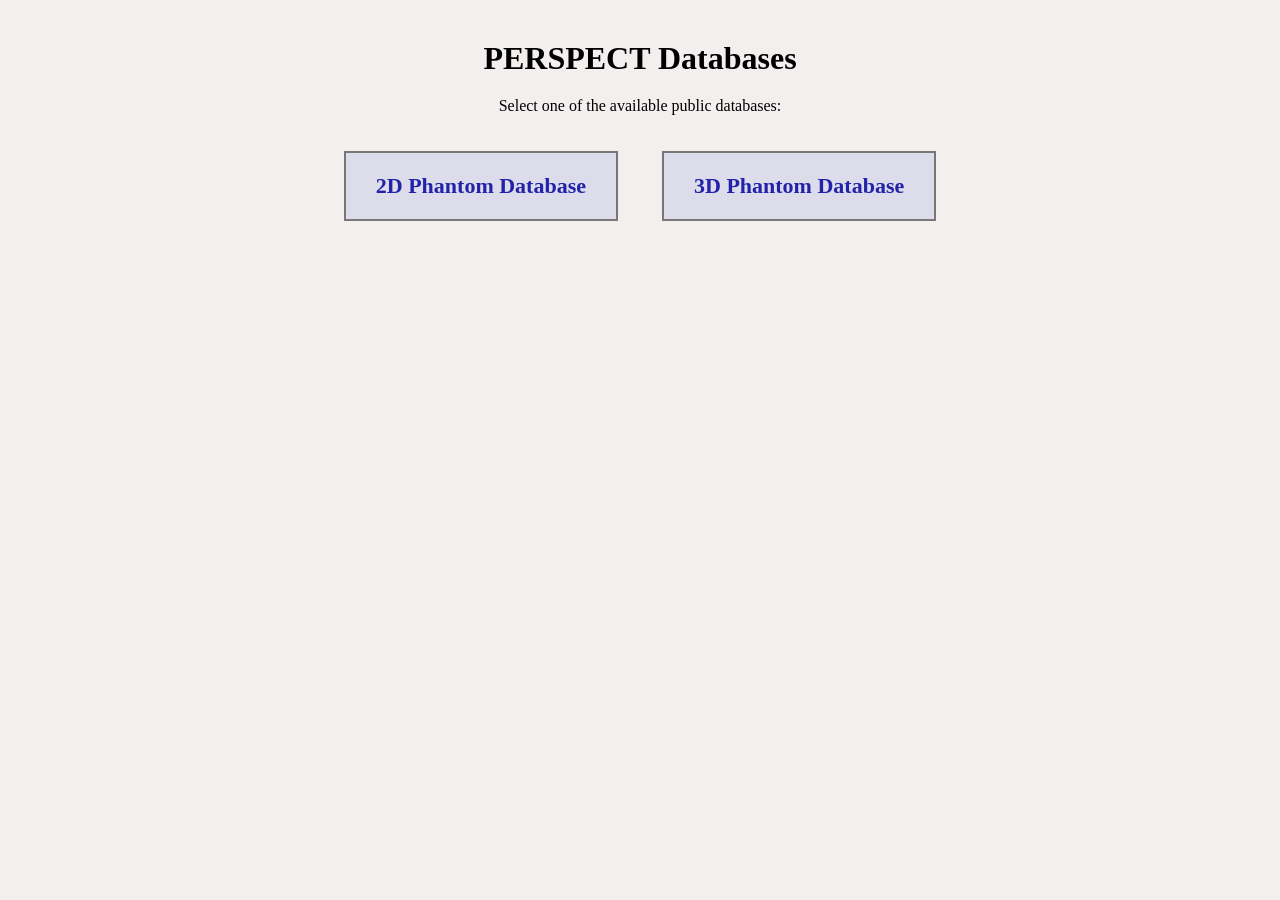
<file: docs/index.html>
<!DOCTYPE html>
<html lang="en">
<head>
  <meta charset="UTF-8">
  <meta name="viewport" content="width=device-width, initial-scale=1.0">
  <title>PERSPECT Databases</title>
  <style>
    body {
      font-family: "Times New Roman", serif;
      background: #f4efef;
      text-align: center;
      margin: 40px;
    }
    h1 {
      margin-bottom: 20px;
    }
    .box {
      display: inline-block;
      margin: 20px;
      padding: 20px 30px;
      border: 2px solid #777;
      background: #dcdceb;
      font-size: 22px;
    }
    a {
      text-decoration: none;
      color: #2222aa;
      font-weight: bold;
    }
  </style>
</head>
<body>
  <h1>PERSPECT Databases</h1>
  <p>Select one of the available public databases:</p>

  <div class="box">
    <a href="database2D/index.html">2D Phantom Database</a>
  </div>

  <div class="box">
    <a href="database3D/index.html">3D Phantom Database</a>
  </div>
</body>
</html>
</file>
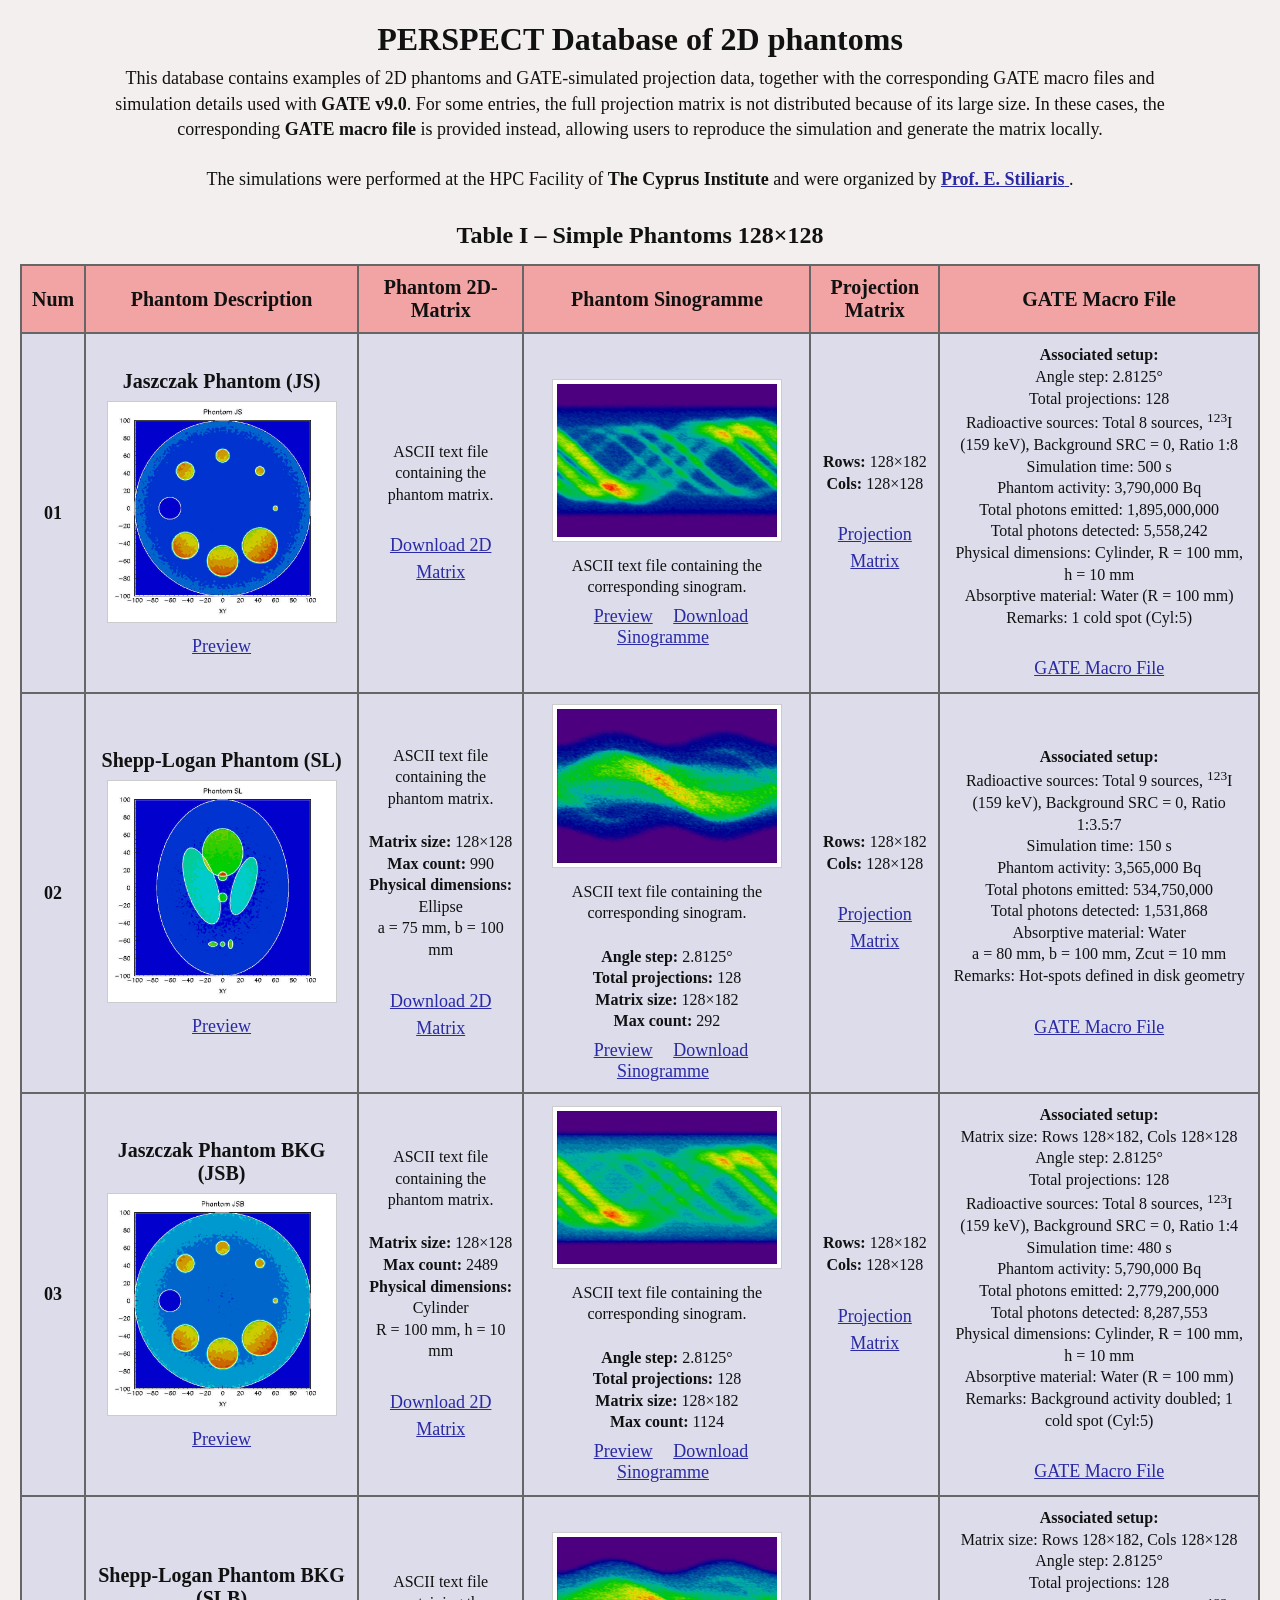
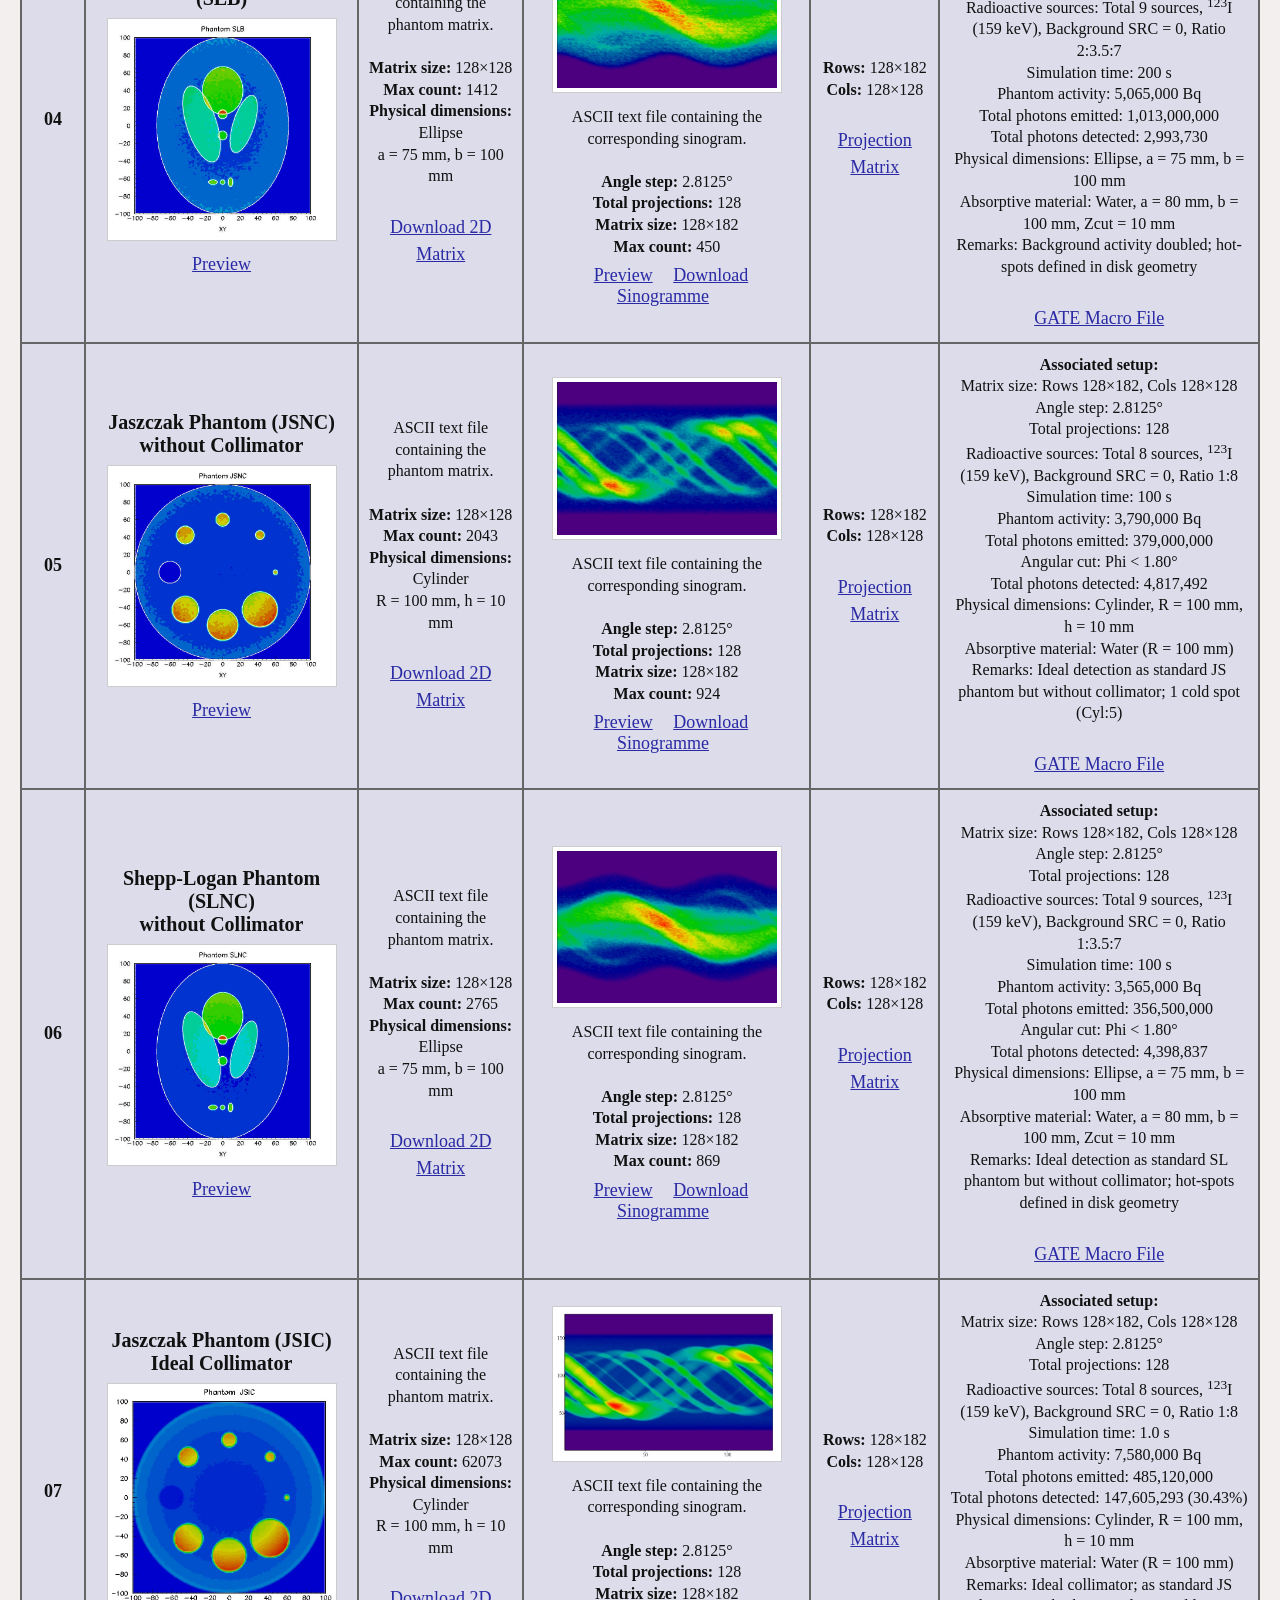
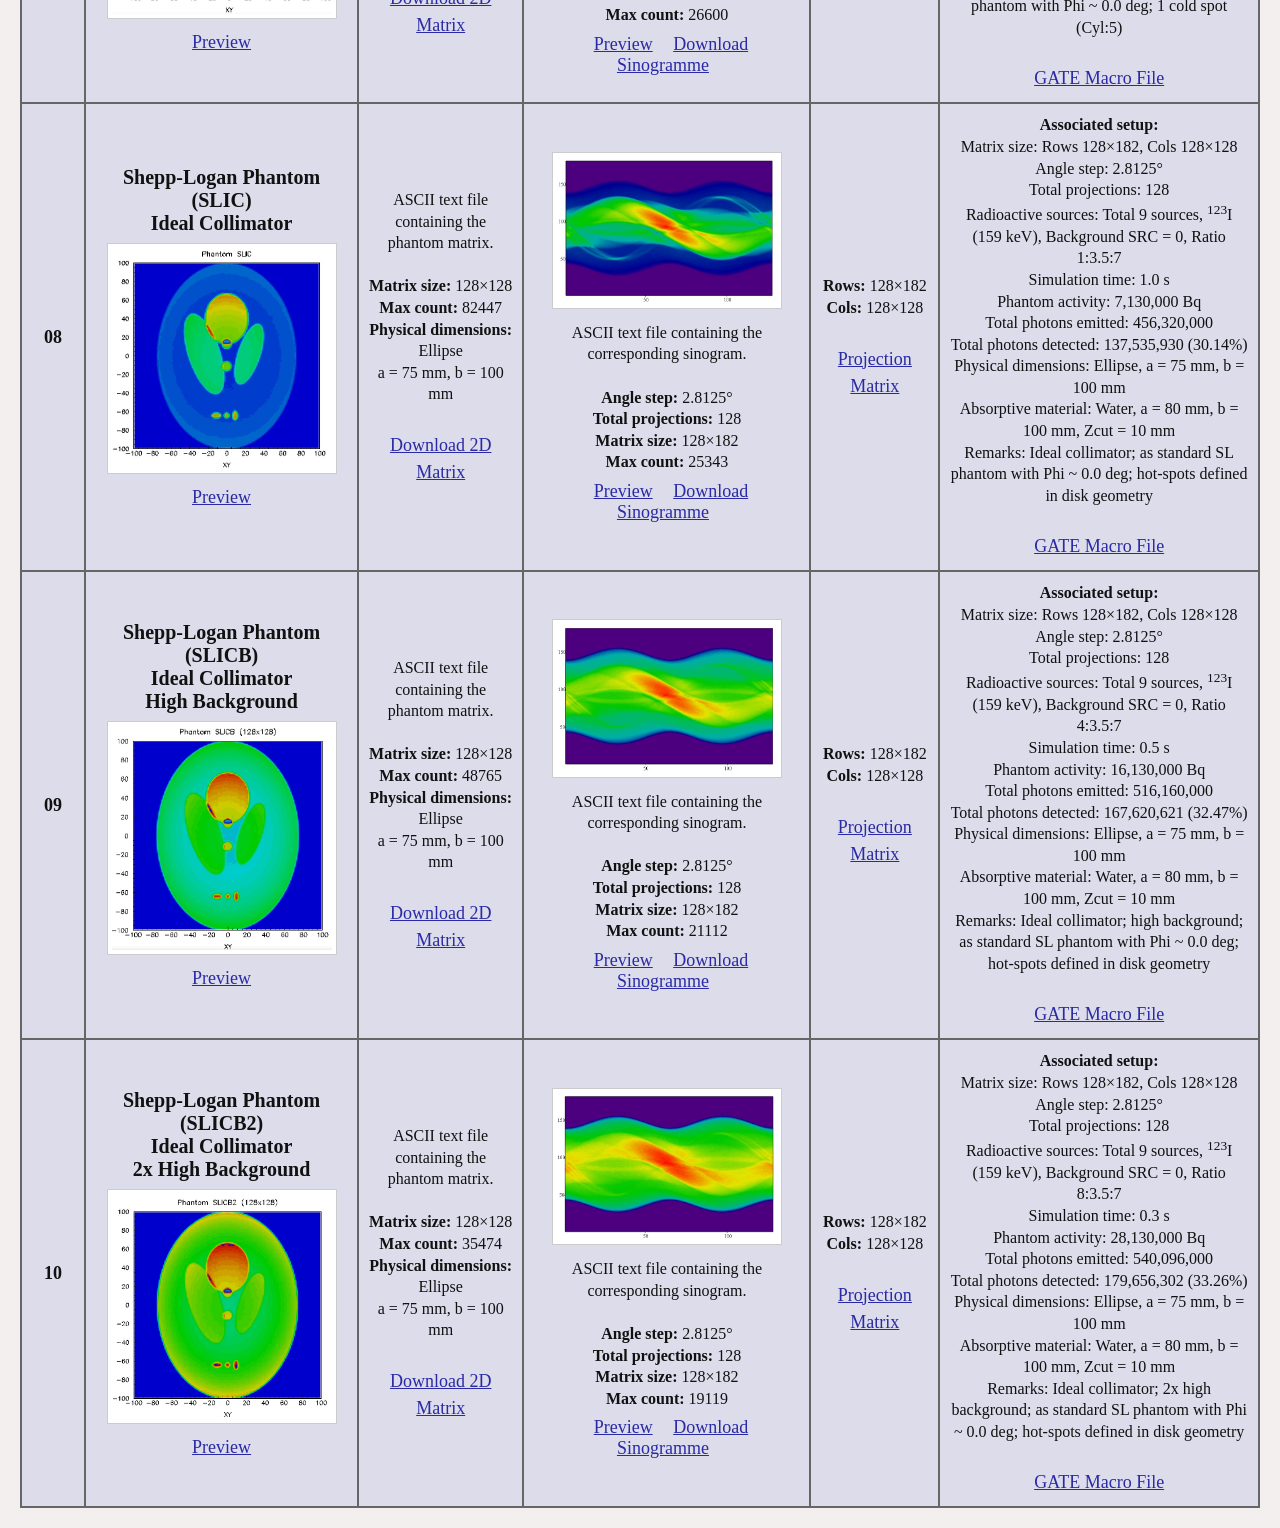
<file: docs/database2D/index.html>
<!DOCTYPE html>
<html lang="en">
<head>
  <meta charset="UTF-8">
  <meta name="viewport" content="width=device-width, initial-scale=1.0">
  <title>PERSPECT Database</title>
  <style>
    body {
      font-family: "Times New Roman", serif;
      background: #f4efef;
      margin: 20px;
      color: #111;
    }

    h1, h2, p {
      text-align: center;
    }

    h1 {
      margin-bottom: 8px;
    }

    p.note {
      max-width: 1100px;
      margin: 0 auto 20px auto;
      font-size: 18px;
      line-height: 1.4;
    }

    table {
      width: 100%;
      border-collapse: collapse;
      background: #dcdceb;
    }

    th, td {
      border: 2px solid #666;
      padding: 10px;
      text-align: center;
      vertical-align: middle;
      font-size: 18px;
    }

    th {
      background: #f2a3a3;
      font-size: 20px;
      font-weight: bold;
    }

    td img {
      border: 1px solid #ccc;
      background: #fff;
      padding: 4px;
      max-width: 220px;
      height: auto;
    }

    a {
      color: #2a2aa5;
      text-decoration: underline;
      font-size: 18px;
    }

    .small {
      font-size: 16px;
      line-height: 1.35;
    }

    .entry-title {
      font-size: 20px;
      font-weight: bold;
      margin-bottom: 8px;
    }

    .preview-links {
      margin-top: 8px;
    }

    .preview-links a {
      margin: 0 8px;
    }

    .download-block {
      line-height: 1.5;
    }

    .container {
      overflow-x: auto;
    }
  </style>
</head>
<body>

  <h1>PERSPECT Database of 2D phantoms </h1>
  <p class="note">
    This database contains examples of 2D phantoms and GATE-simulated projection data, together with
    the corresponding GATE macro files and simulation details used with <strong>GATE v9.0</strong>.
    For some entries, the full projection matrix is not distributed because of its large size.
    In these cases, the corresponding <strong>GATE macro file</strong> is provided instead, allowing users
    to reproduce the simulation and generate the matrix locally.
    <br><br>

    The simulations were performed at the HPC Facility of <strong>The Cyprus Institute</strong> and were organized by
    <a href="https://www.cyi.ac.cy/index.php/eewrc/about-the-center/eewrc-our-people/author/197-efstathios-g-stiliaris.html" target="_blank">
      <strong>Prof. E. Stiliaris</strong>
    </a>.
  </p>

  <h2 style="text-align:center; margin-top: 30px; margin-bottom: 15px;">
    Table I &ndash; Simple Phantoms 128&times;128
  </h2>
  
  <div class="container">
    <table>
      <thead>
        <tr>
          <th>Num</th>
          <th>Phantom Description</th>
          <th>Phantom 2D-Matrix</th>
          <th>Phantom Sinogramme</th>
          <th>Projection Matrix</th>
          <th>GATE Macro File</th>
        </tr>
      </thead>
      <tbody>

        <!--  =========================   01_JS   ======================== -->
        <!--  ============================================================ -->
        <tr>
          <td><strong>01</strong></td>

          <td>
            <div class="entry-title">Jaszczak Phantom (JS)</div>
            <img src="entries/01_JS/phantom.jpg" alt="Jaszczak phantom preview">
            <div class="preview-links">
              <a href="entries/01_JS/phantom.jpg" target="_blank">Preview</a>
            </div>
          </td>

          <td class="download-block">
            <div class="small">
              ASCII text file containing the phantom matrix.
            </div>
            <br>
            <a href="entries/01_JS/phantom.txt" download>Download 2D Matrix</a>
          </td>

          <td>
            <img src="entries/01_JS/sinogram.jpg" alt="Jaszczak sinogram preview">
            <div class="small" style="margin-top: 8px;">
              ASCII text file containing the corresponding sinogram.
            </div>
            <div class="preview-links">
              <a href="entries/01_JS/sinogram.jpg" target="_blank">Preview</a>
              <a href="entries/01_JS/sinogram.txt" download>Download Sinogramme</a>
            </div>
          </td>

          <td class="download-block">
            <div class="small">
              <strong>Rows:</strong> 128×182<br>
              <strong>Cols:</strong> 128×128
            </div>
            <br>
            <a href="entries/01_JS/PMJS_128.mtx.xz" download>Projection Matrix</a>
          </td>

          <td class="download-block">
            <div class="small">
<!--              The full projection matrix is large, and the corresponding <strong>GATE macro file</strong>
              is also provided, allowing the simulation to be reproduced and the matrix to be generated locally.
              <br><br>
-->
              <strong>Associated setup:</strong><br>
              Angle step: 2.8125&deg;<br>
              Total projections: 128<br>
              Radioactive sources: Total 8 sources, <sup>123</sup>I (159 keV), Background SRC = 0, Ratio 1:8<br>
              Simulation time: 500 s<br>
              Phantom activity: 3,790,000 Bq<br>
              Total photons emitted: 1,895,000,000<br>
              Total photons detected: 5,558,242<br>
              Physical dimensions: Cylinder, R = 100 mm, h = 10 mm<br>
              Absorptive material: Water (R = 100 mm)<br>
              Remarks: 1 cold spot (Cyl:5)
            </div>
            <br>
            <a href="entries/01_JS/JSg.mac" download>GATE Macro File</a>
          </td>
        </tr>

        <!--  =========================   02_SL   ======================== -->
        <!--  ============================================================ -->
        <tr>
          <td><strong>02</strong></td>

          <td>
            <div class="entry-title">Shepp-Logan Phantom (SL)</div>
            <img src="entries/02_SL/phantom.jpg" alt="Shepp-Logan phantom preview">
            <div class="preview-links">
              <a href="entries/02_SL/phantom.jpg" target="_blank">Preview</a>
            </div>
          </td>

          <td class="download-block">
            <div class="small">
              ASCII text file containing the phantom matrix.
              <br><br>
              <strong>Matrix size:</strong> 128×128<br>
              <strong>Max count:</strong> 990<br>
              <strong>Physical dimensions:</strong> Ellipse<br>
              a = 75 mm, b = 100 mm
            </div>
            <br>
            <a href="entries/02_SL/phantom.txt" download>Download 2D Matrix</a>
          </td>

          <td>
            <img src="entries/02_SL/sinogram.jpg" alt="Shepp-Logan sinogram preview">
            <div class="small" style="margin-top: 8px;">
              ASCII text file containing the corresponding sinogram.
              <br><br>
              <strong>Angle step:</strong> 2.8125&deg;<br>
              <strong>Total projections:</strong> 128<br>
              <strong>Matrix size:</strong> 128×182<br>
              <strong>Max count:</strong> 292
            </div>
            <div class="preview-links">
              <a href="entries/02_SL/sinogram.jpg" target="_blank">Preview</a>
              <a href="entries/02_SL/sinogram.txt" download>Download Sinogramme</a>
            </div>
          </td>

          <td class="download-block">
            <div class="small">
              <strong>Rows:</strong> 128×182<br>
              <strong>Cols:</strong> 128×128
            </div>
            <br>
            <a href="entries/02_SL/PMSL_128.mtx.xz" download>Projection Matrix</a>
          </td>

          <td class="download-block">
            <div class="small">
<!--              The full projection matrix is large, and the corresponding <strong>GATE macro file</strong>
              is also provided, allowing the simulation to be reproduced and the matrix to be generated locally.
              <br><br>
-->
              <strong>Associated setup:</strong><br>
              Radioactive sources: Total 9 sources, <sup>123</sup>I (159 keV), Background SRC = 0, Ratio 1:3.5:7<br>
              Simulation time: 150 s<br>
              Phantom activity: 3,565,000 Bq<br>
              Total photons emitted: 534,750,000<br>
              Total photons detected: 1,531,868<br>
              Absorptive material: Water<br>
              a = 80 mm, b = 100 mm, Zcut = 10 mm<br>
              Remarks: Hot-spots defined in disk geometry
            </div>
            <br>
            <a href="entries/02_SL/SLg.mac" download>GATE Macro File</a>
          </td>
        </tr>

        <!--  =========================   03_JSB   ======================== -->
        <!--  ============================================================ -->
        <tr>
          <td><strong>03</strong></td>
        
          <td>
            <div class="entry-title">Jaszczak Phantom BKG (JSB)</div>
            <img src="entries/03_JSB/JSB_Conto.jpg" alt="Jaszczak phantom BKG preview">
            <div class="preview-links">
              <a href="entries/03_JSB/JSB_Conto.jpg" target="_blank">Preview</a>
            </div>
          </td>
        
          <td class="download-block">
            <div class="small">
              ASCII text file containing the phantom matrix.
              <br><br>
              <strong>Matrix size:</strong> 128×128<br>
              <strong>Max count:</strong> 2489<br>
              <strong>Physical dimensions:</strong> Cylinder<br>
              R = 100 mm, h = 10 mm
            </div>
            <br>
            <a href="entries/03_JSB/JSB_Det_128.mtx" download>Download 2D Matrix</a>
          </td>
        
          <td>
            <img src="entries/03_JSB/JSB_Sino.jpg" alt="Jaszczak BKG sinogram preview">
            <div class="small" style="margin-top: 8px;">
              ASCII text file containing the corresponding sinogram.
              <br><br>
              <strong>Angle step:</strong> 2.8125&deg;<br>
              <strong>Total projections:</strong> 128<br>
              <strong>Matrix size:</strong> 128×182<br>
              <strong>Max count:</strong> 1124
            </div>
            <div class="preview-links">
              <a href="entries/03_JSB/JSB_Sino.jpg" target="_blank">Preview</a>
              <a href="entries/03_JSB/JSB_182x128.sin" download>Download Sinogramme</a>
            </div>
          </td>
        
          <td class="download-block">
            <div class="small">
              <strong>Rows:</strong> 128×182<br>
              <strong>Cols:</strong> 128×128
            </div>
            <br>
            <a href="entries/03_JSB/PMJS_128.mtx.gz" download>Projection Matrix</a>
          </td>
        
          <td class="download-block">
            <div class="small">
              <strong>Associated setup:</strong><br>
              Matrix size: Rows 128×182, Cols 128×128<br>
              Angle step: 2.8125&deg;<br>
              Total projections: 128<br>
              Radioactive sources: Total 8 sources, <sup>123</sup>I (159 keV), Background SRC = 0, Ratio 1:4<br>
              Simulation time: 480 s<br>
              Phantom activity: 5,790,000 Bq<br>
              Total photons emitted: 2,779,200,000<br>
              Total photons detected: 8,287,553<br>
              Physical dimensions: Cylinder, R = 100 mm, h = 10 mm<br>
              Absorptive material: Water (R = 100 mm)<br>
              Remarks: Background activity doubled; 1 cold spot (Cyl:5)
            </div>
            <br>
            <a href="entries/03_JSB/JSBg.mac" download>GATE Macro File</a>
          </td>
        </tr>
        
        <!--  =========================   04_SLB   ======================== -->
        <!--  ============================================================ -->
        <tr>
          <td><strong>04</strong></td>
        
          <td>
            <div class="entry-title">Shepp-Logan Phantom BKG (SLB)</div>
            <img src="entries/04_SLB/SLB_Conto.jpg" alt="Shepp-Logan phantom BKG preview">
            <div class="preview-links">
              <a href="entries/04_SLB/SLB_Conto.jpg" target="_blank">Preview</a>
            </div>
          </td>
        
          <td class="download-block">
            <div class="small">
              ASCII text file containing the phantom matrix.
              <br><br>
              <strong>Matrix size:</strong> 128×128<br>
              <strong>Max count:</strong> 1412<br>
              <strong>Physical dimensions:</strong> Ellipse<br>
              a = 75 mm, b = 100 mm
            </div>
            <br>
            <a href="entries/04_SLB/SLB_Det_128.mtx" download>Download 2D Matrix</a>
          </td>
        
          <td>
            <img src="entries/04_SLB/SLB_Sino.jpg" alt="Shepp-Logan BKG sinogram preview">
            <div class="small" style="margin-top: 8px;">
              ASCII text file containing the corresponding sinogram.
              <br><br>
              <strong>Angle step:</strong> 2.8125&deg;<br>
              <strong>Total projections:</strong> 128<br>
              <strong>Matrix size:</strong> 128×182<br>
              <strong>Max count:</strong> 450
            </div>
            <div class="preview-links">
              <a href="entries/04_SLB/SLB_Sino.jpg" target="_blank">Preview</a>
              <a href="entries/04_SLB/SLB_182x128.sin" download>Download Sinogramme</a>
            </div>
          </td>
        
          <td class="download-block">
            <div class="small">
              <strong>Rows:</strong> 128×182<br>
              <strong>Cols:</strong> 128×128
            </div>
            <br>
            <a href="entries/04_SLB/PMSL_128.mtx.gz" download>Projection Matrix</a>
          </td>
        
          <td class="download-block">
            <div class="small">
              <strong>Associated setup:</strong><br>
              Matrix size: Rows 128×182, Cols 128×128<br>
              Angle step: 2.8125&deg;<br>
              Total projections: 128<br>
              Radioactive sources: Total 9 sources, <sup>123</sup>I (159 keV), Background SRC = 0, Ratio 2:3.5:7<br>
              Simulation time: 200 s<br>
              Phantom activity: 5,065,000 Bq<br>
              Total photons emitted: 1,013,000,000<br>
              Total photons detected: 2,993,730<br>
              Physical dimensions: Ellipse, a = 75 mm, b = 100 mm<br>
              Absorptive material: Water, a = 80 mm, b = 100 mm, Zcut = 10 mm<br>
              Remarks: Background activity doubled; hot-spots defined in disk geometry
            </div>
            <br>
            <a href="entries/04_SLB/SLBg.mac" download>GATE Macro File</a>
          </td>
        </tr>
        

      <!--  =========================   05_JSNC   ======================== -->
      <!--  ============================================================= -->
      <tr>
        <td><strong>05</strong></td>
      
        <td>
          <div class="entry-title">Jaszczak Phantom (JSNC)<br>without Collimator</div>
          <img src="entries/05_JSNC/JSNC_Conto.jpg" alt="Jaszczak phantom without collimator preview">
          <div class="preview-links">
            <a href="entries/05_JSNC/JSNC_Conto.jpg" target="_blank">Preview</a>
          </div>
        </td>
      
        <td class="download-block">
          <div class="small">
            ASCII text file containing the phantom matrix.
            <br><br>
            <strong>Matrix size:</strong> 128×128<br>
            <strong>Max count:</strong> 2043<br>
            <strong>Physical dimensions:</strong> Cylinder<br>
            R = 100 mm, h = 10 mm
          </div>
          <br>
          <a href="entries/05_JSNC/JSNC_Det_128.mtx" download>Download 2D Matrix</a>
        </td>
      
        <td>
          <img src="entries/05_JSNC/JSNC_Sino.jpg" alt="Jaszczak without collimator sinogram preview">
          <div class="small" style="margin-top: 8px;">
            ASCII text file containing the corresponding sinogram.
            <br><br>
            <strong>Angle step:</strong> 2.8125&deg;<br>
            <strong>Total projections:</strong> 128<br>
            <strong>Matrix size:</strong> 128×182<br>
            <strong>Max count:</strong> 924
          </div>
          <div class="preview-links">
            <a href="entries/05_JSNC/JSNC_Sino.jpg" target="_blank">Preview</a>
            <a href="entries/05_JSNC/JSNC_182x128.sin" download>Download Sinogramme</a>
          </div>
        </td>
      
        <td class="download-block">
          <div class="small">
            <strong>Rows:</strong> 128×182<br>
            <strong>Cols:</strong> 128×128
          </div>
          <br>
          <a href="entries/05_JSNC/PMJSNC_128.mtx.gz" download>Projection Matrix</a>
        </td>
      
        <td class="download-block">
          <div class="small">
            <strong>Associated setup:</strong><br>
            Matrix size: Rows 128×182, Cols 128×128<br>
            Angle step: 2.8125&deg;<br>
            Total projections: 128<br>
            Radioactive sources: Total 8 sources, <sup>123</sup>I (159 keV), Background SRC = 0, Ratio 1:8<br>
            Simulation time: 100 s<br>
            Phantom activity: 3,790,000 Bq<br>
            Total photons emitted: 379,000,000<br>
            Angular cut: Phi &lt; 1.80&deg;<br>
            Total photons detected: 4,817,492<br>
            Physical dimensions: Cylinder, R = 100 mm, h = 10 mm<br>
            Absorptive material: Water (R = 100 mm)<br>
            Remarks: Ideal detection as standard JS phantom but without collimator; 1 cold spot (Cyl:5)
          </div>
          <br>
          <a href="entries/05_JSNC/JSNCg.mac" download>GATE Macro File</a>
        </td>
      </tr>
      
      <!--  =========================   06_SLNC   ======================== -->
      <!--  ============================================================= -->
      <tr>
        <td><strong>06</strong></td>
      
        <td>
          <div class="entry-title">Shepp-Logan Phantom (SLNC)<br>without Collimator</div>
          <img src="entries/06_SLNC/SLNC_Conto.jpg" alt="Shepp-Logan phantom without collimator preview">
          <div class="preview-links">
            <a href="entries/06_SLNC/SLNC_Conto.jpg" target="_blank">Preview</a>
          </div>
        </td>
      
        <td class="download-block">
          <div class="small">
            ASCII text file containing the phantom matrix.
            <br><br>
            <strong>Matrix size:</strong> 128×128<br>
            <strong>Max count:</strong> 2765<br>
            <strong>Physical dimensions:</strong> Ellipse<br>
            a = 75 mm, b = 100 mm
          </div>
          <br>
          <a href="entries/06_SLNC/SLNC_Det_128.mtx" download>Download 2D Matrix</a>
        </td>
      
        <td>
          <img src="entries/06_SLNC/SLNC_Sino.jpg" alt="Shepp-Logan without collimator sinogram preview">
          <div class="small" style="margin-top: 8px;">
            ASCII text file containing the corresponding sinogram.
            <br><br>
            <strong>Angle step:</strong> 2.8125&deg;<br>
            <strong>Total projections:</strong> 128<br>
            <strong>Matrix size:</strong> 128×182<br>
            <strong>Max count:</strong> 869
          </div>
          <div class="preview-links">
            <a href="entries/06_SLNC/SLNC_Sino.jpg" target="_blank">Preview</a>
            <a href="entries/06_SLNC/SLNC_182x128.sin" download>Download Sinogramme</a>
          </div>
        </td>
      
        <td class="download-block">
          <div class="small">
            <strong>Rows:</strong> 128×182<br>
            <strong>Cols:</strong> 128×128
          </div>
          <br>
          <a href="entries/06_SLNC/PMSLNC_128.mtx.gz" download>Projection Matrix</a>
        </td>
      
        <td class="download-block">
          <div class="small">
            <strong>Associated setup:</strong><br>
            Matrix size: Rows 128×182, Cols 128×128<br>
            Angle step: 2.8125&deg;<br>
            Total projections: 128<br>
            Radioactive sources: Total 9 sources, <sup>123</sup>I (159 keV), Background SRC = 0, Ratio 1:3.5:7<br>
            Simulation time: 100 s<br>
            Phantom activity: 3,565,000 Bq<br>
            Total photons emitted: 356,500,000<br>
            Angular cut: Phi &lt; 1.80&deg;<br>
            Total photons detected: 4,398,837<br>
            Physical dimensions: Ellipse, a = 75 mm, b = 100 mm<br>
            Absorptive material: Water, a = 80 mm, b = 100 mm, Zcut = 10 mm<br>
            Remarks: Ideal detection as standard SL phantom but without collimator; hot-spots defined in disk geometry
          </div>
          <br>
          <a href="entries/06_SLNC/SLNCg.mac" download>GATE Macro File</a>
        </td>
      </tr>
      


      <!--  =========================   07_JSIC   ======================== -->
      <!--  ============================================================= -->
      <tr>
        <td><strong>07</strong></td>
      
        <td>
          <div class="entry-title">Jaszczak Phantom (JSIC)<br>Ideal Collimator</div>
          <img src="entries/07_JSIC/JSIC_Conto.jpg" alt="Jaszczak ideal collimator preview">
          <div class="preview-links">
            <a href="entries/07_JSIC/JSIC_Conto.jpg" target="_blank">Preview</a>
          </div>
        </td>
      
        <td class="download-block">
          <div class="small">
            ASCII text file containing the phantom matrix.
            <br><br>
            <strong>Matrix size:</strong> 128×128<br>
            <strong>Max count:</strong> 62073<br>
            <strong>Physical dimensions:</strong> Cylinder<br>
            R = 100 mm, h = 10 mm
          </div>
          <br>
          <a href="entries/07_JSIC/JSIC_Det_128.mtx" download>Download 2D Matrix</a>
        </td>
      
        <td>
          <img src="entries/07_JSIC/JSIC_Sino.jpg" alt="Jaszczak ideal collimator sinogram preview">
          <div class="small" style="margin-top: 8px;">
            ASCII text file containing the corresponding sinogram.
            <br><br>
            <strong>Angle step:</strong> 2.8125&deg;<br>
            <strong>Total projections:</strong> 128<br>
            <strong>Matrix size:</strong> 128×182<br>
            <strong>Max count:</strong> 26600
          </div>
          <div class="preview-links">
            <a href="entries/07_JSIC/JSIC_Sino.jpg" target="_blank">Preview</a>
            <a href="entries/07_JSIC/JSIC_182x128.sin" download>Download Sinogramme</a>
          </div>
        </td>
      
        <td class="download-block">
          <div class="small">
            <strong>Rows:</strong> 128×182<br>
            <strong>Cols:</strong> 128×128
          </div>
          <br>
          <a href="entries/07_JSIC/PMJSNC_128.mtx.gz" download>Projection Matrix</a>
        </td>
      
        <td class="download-block">
          <div class="small">
            <strong>Associated setup:</strong><br>
            Matrix size: Rows 128×182, Cols 128×128<br>
            Angle step: 2.8125&deg;<br>
            Total projections: 128<br>
            Radioactive sources: Total 8 sources, <sup>123</sup>I (159 keV), Background SRC = 0, Ratio 1:8<br>
            Simulation time: 1.0 s<br>
            Phantom activity: 7,580,000 Bq<br>
            Total photons emitted: 485,120,000<br>
            Total photons detected: 147,605,293 (30.43%)<br>
            Physical dimensions: Cylinder, R = 100 mm, h = 10 mm<br>
            Absorptive material: Water (R = 100 mm)<br>
            Remarks: Ideal collimator; as standard JS phantom with Phi ~ 0.0 deg; 1 cold spot (Cyl:5)
          </div>
          <br>
          <a href="entries/07_JSIC/JSICg.mac" download>GATE Macro File</a>
        </td>
      </tr>
      
      <!--  =========================   08_SLIC   ======================== -->
      <!--  ============================================================= -->
      <tr>
        <td><strong>08</strong></td>
      
        <td>
          <div class="entry-title">Shepp-Logan Phantom (SLIC)<br>Ideal Collimator</div>
          <img src="entries/08_SLIC/SLIC_Conto.jpg" alt="Shepp-Logan ideal collimator preview">
          <div class="preview-links">
            <a href="entries/08_SLIC/SLIC_Conto.jpg" target="_blank">Preview</a>
          </div>
        </td>
      
        <td class="download-block">
          <div class="small">
            ASCII text file containing the phantom matrix.
            <br><br>
            <strong>Matrix size:</strong> 128×128<br>
            <strong>Max count:</strong> 82447<br>
            <strong>Physical dimensions:</strong> Ellipse<br>
            a = 75 mm, b = 100 mm
          </div>
          <br>
          <a href="entries/08_SLIC/SLIC_Det_128.mtx" download>Download 2D Matrix</a>
        </td>
      
        <td>
          <img src="entries/08_SLIC/SLIC_Sino.jpg" alt="Shepp-Logan ideal collimator sinogram preview">
          <div class="small" style="margin-top: 8px;">
            ASCII text file containing the corresponding sinogram.
            <br><br>
            <strong>Angle step:</strong> 2.8125&deg;<br>
            <strong>Total projections:</strong> 128<br>
            <strong>Matrix size:</strong> 128×182<br>
            <strong>Max count:</strong> 25343
          </div>
          <div class="preview-links">
            <a href="entries/08_SLIC/SLIC_Sino.jpg" target="_blank">Preview</a>
            <a href="entries/08_SLIC/SLIC_182x128.sin" download>Download Sinogramme</a>
          </div>
        </td>
      
        <td class="download-block">
          <div class="small">
            <strong>Rows:</strong> 128×182<br>
            <strong>Cols:</strong> 128×128
          </div>
          <br>
          <a href="entries/08_SLIC/PMSLNC_128.mtx.gz" download>Projection Matrix</a>
        </td>
      
        <td class="download-block">
          <div class="small">
            <strong>Associated setup:</strong><br>
            Matrix size: Rows 128×182, Cols 128×128<br>
            Angle step: 2.8125&deg;<br>
            Total projections: 128<br>
            Radioactive sources: Total 9 sources, <sup>123</sup>I (159 keV), Background SRC = 0, Ratio 1:3.5:7<br>
            Simulation time: 1.0 s<br>
            Phantom activity: 7,130,000 Bq<br>
            Total photons emitted: 456,320,000<br>
            Total photons detected: 137,535,930 (30.14%)<br>
            Physical dimensions: Ellipse, a = 75 mm, b = 100 mm<br>
            Absorptive material: Water, a = 80 mm, b = 100 mm, Zcut = 10 mm<br>
            Remarks: Ideal collimator; as standard SL phantom with Phi ~ 0.0 deg; hot-spots defined in disk geometry
          </div>
          <br>
          <a href="entries/08_SLIC/SLICg.mac" download>GATE Macro File</a>
        </td>
      </tr>        
      
      
      <!--  =========================   09_SLICB   ======================== -->
      <!--  ============================================================== -->
      <tr>
        <td><strong>09</strong></td>
      
        <td>
          <div class="entry-title">Shepp-Logan Phantom (SLICB)<br>Ideal Collimator<br>High Background</div>
          <img src="entries/09_SLICB/SLICB_Conto.jpg" alt="Shepp-Logan ideal collimator high background preview">
          <div class="preview-links">
            <a href="entries/09_SLICB/SLICB_Conto.jpg" target="_blank">Preview</a>
          </div>
        </td>
      
        <td class="download-block">
          <div class="small">
            ASCII text file containing the phantom matrix.
            <br><br>
            <strong>Matrix size:</strong> 128×128<br>
            <strong>Max count:</strong> 48765<br>
            <strong>Physical dimensions:</strong> Ellipse<br>
            a = 75 mm, b = 100 mm
          </div>
          <br>
          <a href="entries/09_SLICB/SLICB_Det_128.mtx" download>Download 2D Matrix</a>
        </td>
      
        <td>
          <img src="entries/09_SLICB/SLICB_Sino.jpg" alt="Shepp-Logan ideal collimator high background sinogram preview">
          <div class="small" style="margin-top: 8px;">
            ASCII text file containing the corresponding sinogram.
            <br><br>
            <strong>Angle step:</strong> 2.8125&deg;<br>
            <strong>Total projections:</strong> 128<br>
            <strong>Matrix size:</strong> 128×182<br>
            <strong>Max count:</strong> 21112
          </div>
          <div class="preview-links">
            <a href="entries/09_SLICB/SLICB_Sino.jpg" target="_blank">Preview</a>
            <a href="entries/09_SLICB/SLICB_182x128.sin" download>Download Sinogramme</a>
          </div>
        </td>
      
        <td class="download-block">
          <div class="small">
            <strong>Rows:</strong> 128×182<br>
            <strong>Cols:</strong> 128×128
          </div>
          <br>
          <a href="entries/09_SLICB/PMSLNC_128.mtx.gz" download>Projection Matrix</a>
        </td>
      
        <td class="download-block">
          <div class="small">
            <strong>Associated setup:</strong><br>
            Matrix size: Rows 128×182, Cols 128×128<br>
            Angle step: 2.8125&deg;<br>
            Total projections: 128<br>
            Radioactive sources: Total 9 sources, <sup>123</sup>I (159 keV), Background SRC = 0, Ratio 4:3.5:7<br>
            Simulation time: 0.5 s<br>
            Phantom activity: 16,130,000 Bq<br>
            Total photons emitted: 516,160,000<br>
            Total photons detected: 167,620,621 (32.47%)<br>
            Physical dimensions: Ellipse, a = 75 mm, b = 100 mm<br>
            Absorptive material: Water, a = 80 mm, b = 100 mm, Zcut = 10 mm<br>
            Remarks: Ideal collimator; high background; as standard SL phantom with Phi ~ 0.0 deg; hot-spots defined in disk geometry
          </div>
          <br>
          <a href="entries/09_SLICB/SLICBg.mac" download>GATE Macro File</a>
        </td>
      </tr>
      
      <!--  =========================   10_SLICB2   ======================= -->
      <!--  ============================================================== -->
      <tr>
        <td><strong>10</strong></td>
      
        <td>
          <div class="entry-title">Shepp-Logan Phantom (SLICB2)<br>Ideal Collimator<br>2x High Background</div>
          <img src="entries/10_SLICB2/SLICB2_Conto.jpg" alt="Shepp-Logan ideal collimator 2x high background preview">
          <div class="preview-links">
            <a href="entries/10_SLICB2/SLICB2_Conto.jpg" target="_blank">Preview</a>
          </div>
        </td>
      
        <td class="download-block">
          <div class="small">
            ASCII text file containing the phantom matrix.
            <br><br>
            <strong>Matrix size:</strong> 128×128<br>
            <strong>Max count:</strong> 35474<br>
            <strong>Physical dimensions:</strong> Ellipse<br>
            a = 75 mm, b = 100 mm
          </div>
          <br>
          <a href="entries/10_SLICB2/SLICB2_Det_128.mtx" download>Download 2D Matrix</a>
        </td>
      
        <td>
          <img src="entries/10_SLICB2/SLICB2_Sino.jpg" alt="Shepp-Logan ideal collimator 2x high background sinogram preview">
          <div class="small" style="margin-top: 8px;">
            ASCII text file containing the corresponding sinogram.
            <br><br>
            <strong>Angle step:</strong> 2.8125&deg;<br>
            <strong>Total projections:</strong> 128<br>
            <strong>Matrix size:</strong> 128×182<br>
            <strong>Max count:</strong> 19119
          </div>
          <div class="preview-links">
            <a href="entries/10_SLICB2/SLICB2_Sino.jpg" target="_blank">Preview</a>
            <a href="entries/10_SLICB2/SLICB2_182x128.sin" download>Download Sinogramme</a>
          </div>
        </td>
      
        <td class="download-block">
          <div class="small">
            <strong>Rows:</strong> 128×182<br>
            <strong>Cols:</strong> 128×128
          </div>
          <br>
          <a href="entries/10_SLICB2/PMSLNC_128.mtx.gz" download>Projection Matrix</a>
        </td>
      
        <td class="download-block">
          <div class="small">
            <strong>Associated setup:</strong><br>
            Matrix size: Rows 128×182, Cols 128×128<br>
            Angle step: 2.8125&deg;<br>
            Total projections: 128<br>
            Radioactive sources: Total 9 sources, <sup>123</sup>I (159 keV), Background SRC = 0, Ratio 8:3.5:7<br>
            Simulation time: 0.3 s<br>
            Phantom activity: 28,130,000 Bq<br>
            Total photons emitted: 540,096,000<br>
            Total photons detected: 179,656,302 (33.26%)<br>
            Physical dimensions: Ellipse, a = 75 mm, b = 100 mm<br>
            Absorptive material: Water, a = 80 mm, b = 100 mm, Zcut = 10 mm<br>
            Remarks: Ideal collimator; 2x high background; as standard SL phantom with Phi ~ 0.0 deg; hot-spots defined in disk geometry
          </div>
          <br>
          <a href="entries/10_SLICB2/SLICB2g.mac" download>GATE Macro File</a>
        </td>
      </tr>
              
        
      </tbody>
    </table>
  </div>

</body>
</html>
</file>
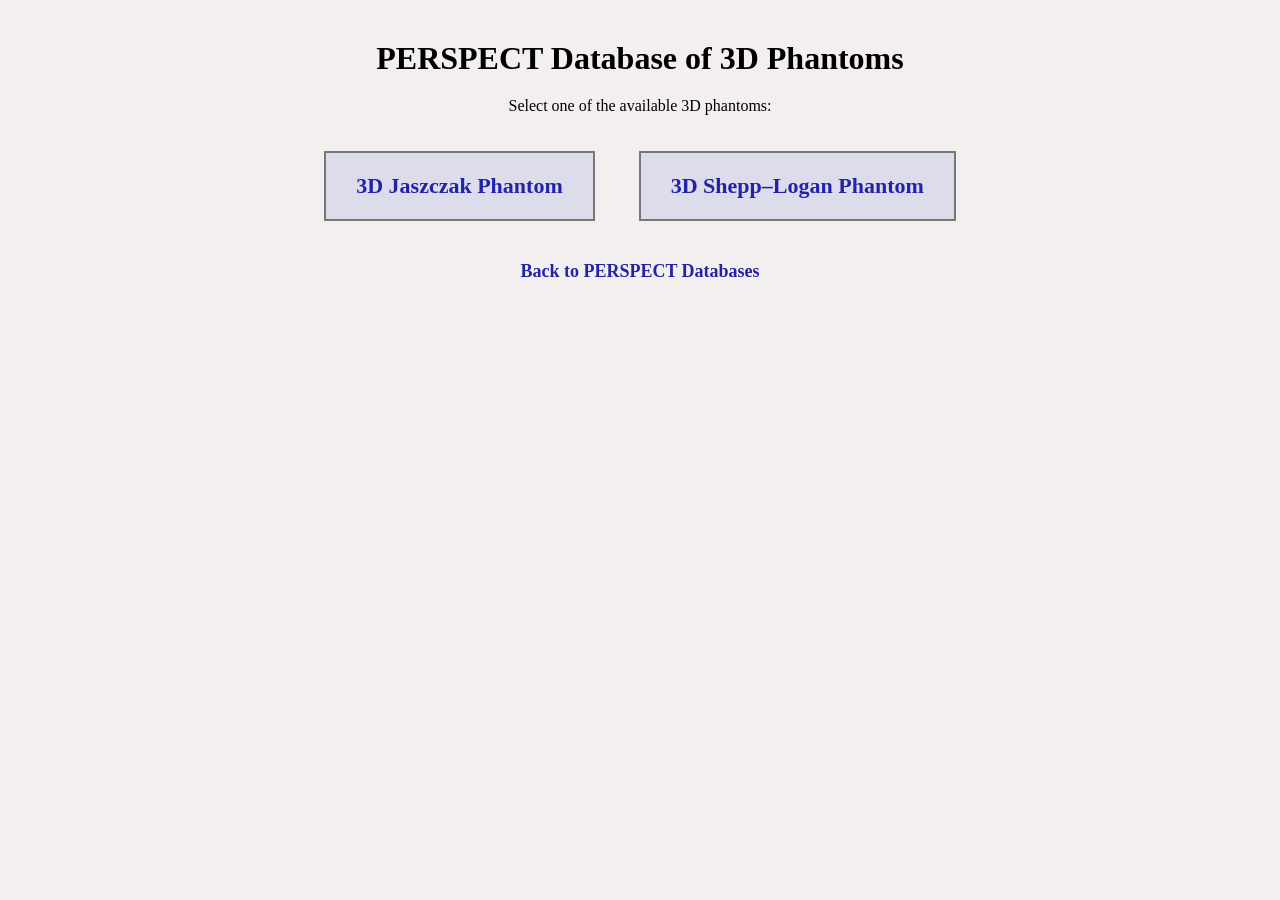
<file: docs/database3D/index.html>
<!DOCTYPE html>
<html lang="en">
<head>
  <meta charset="UTF-8">
  <meta name="viewport" content="width=device-width, initial-scale=1.0">
  <title>PERSPECT 3D Phantom Database</title>
  <style>
    body {
      font-family: "Times New Roman", serif;
      background: #f4efef;
      text-align: center;
      margin: 40px;
    }
    h1 {
      margin-bottom: 20px;
    }
    .box {
      display: inline-block;
      margin: 20px;
      padding: 20px 30px;
      border: 2px solid #777;
      background: #dcdceb;
      font-size: 22px;
    }
    a {
      text-decoration: none;
      color: #2222aa;
      font-weight: bold;
    }
    .back-link {
      display: block;
      margin-top: 20px;
      font-size: 18px;
    }
  </style>
</head>
<body>
  <h1>PERSPECT Database of 3D Phantoms</h1>
  <p>Select one of the available 3D phantoms:</p>

  <div class="box">
    <a href="https://github.com/leontiou/PERSPECT/tree/main/GATE10/Jaszczak3D">3D Jaszczak Phantom</a>
  </div>

  <div class="box">
    <a href="https://github.com/leontiou/PERSPECT/tree/main/GATE10/SheppLogan3D">3D Shepp&ndash;Logan Phantom</a>
  </div>

  <a class="back-link" href="../index.html">Back to PERSPECT Databases</a>
</body>
</html>
</file>
